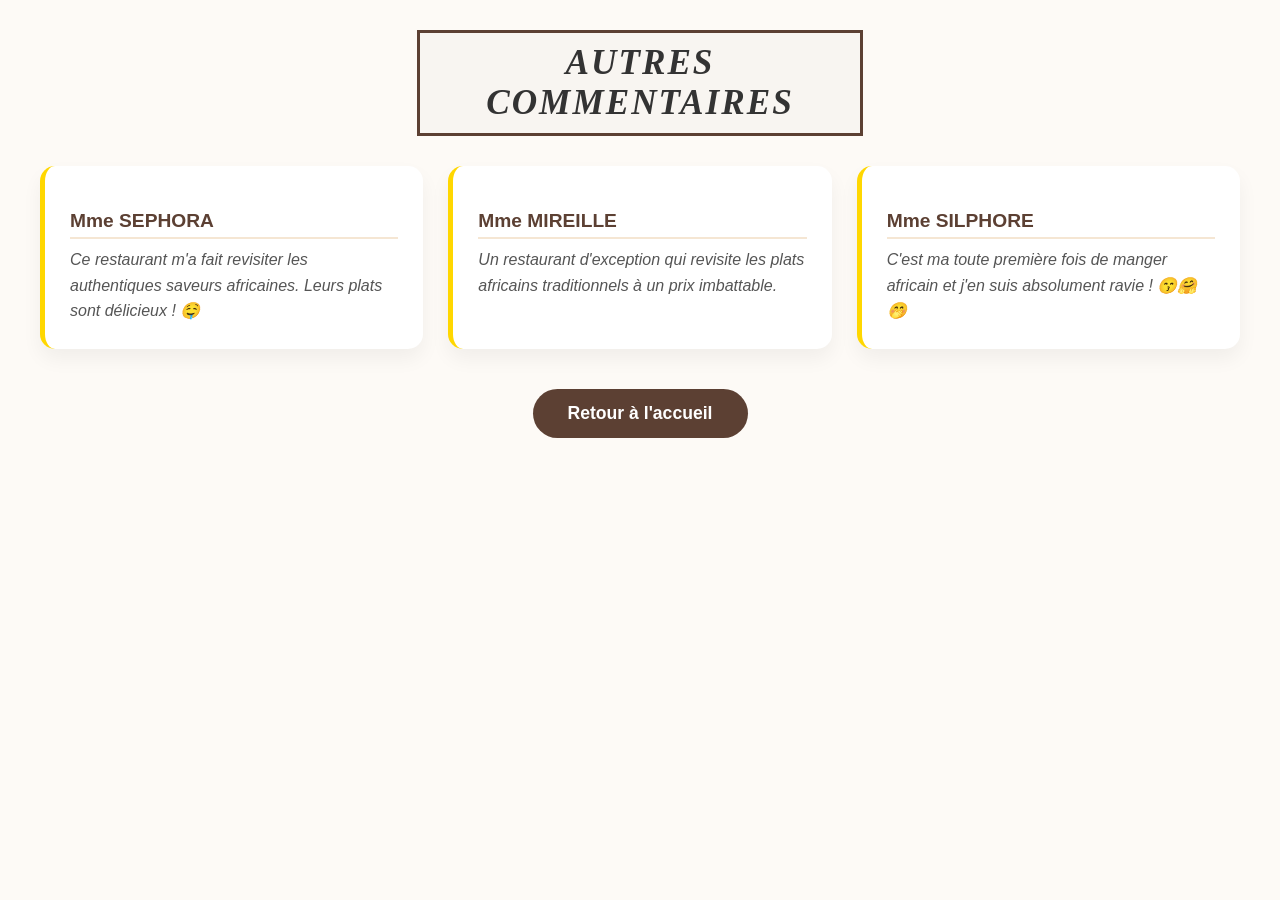
<file: plus de commentaires.html>
<!DOCTYPE html>
<html lang="fr">
<head>
    <meta charset="UTF-8">
    <meta name="viewport" content="width=device-width, initial-scale=1.0">
    <title>AUTRES COMMENTAIRES - La Magie Africaine</title>
    <link rel="stylesheet" href="style.css">
</head>
<body>
    <h1 class="com" style="display: block; margin: 30px auto; max-width: 400px;">AUTRES COMMENTAIRES</h1>
    
    <div class="commentaires-container" style="padding: 0 20px;">
        <div class="commentaires-box">
            <p>Mme SEPHORA</p>
            <aside>Ce restaurant m'a fait revisiter les authentiques saveurs africaines. Leurs plats sont délicieux ! 🤤</aside>
        </div>
        <div class="commentaires-box">
            <p>Mme MIREILLE</p>
            <aside>Un restaurant d'exception qui revisite les plats africains traditionnels à un prix imbattable.</aside>
        </div>
        <div class="commentaires-box">
            <p>Mme SILPHORE</p>
            <aside>C'est ma toute première fois de manger africain et j'en suis absolument ravie ! 😙🤗🤭</aside>
        </div>
    </div>
    
    <div style="text-align: center; margin-top: 40px;">
        <a href="index.html" class="btn-plus">Retour à l'accueil</a>
    </div>
</body>
</html>
</file>
<file: style.css>
/* =========================================
   GLOBAL & BASES
========================================= */
body {
    margin: 0;
    padding: 0;
    font-family: 'Segoe UI', Tahoma, Geneva, Verdana, sans-serif;
    background-color: #fdfaf6;
    color: #333;
}

h1, h2, h3 {
    text-align: center;
    font-family: 'Times New Roman', Times, serif;
}

a {
    text-decoration: none;
    font-size: 1.2em;
    display: inline-block;
    color: white;
    font-weight: 700;
    transition: all 0.3s ease;
}

a:hover {
    color: #ffd700;
    transform: scale(1.05);
}

nav {
    text-align: center;
    padding: 15px;
    background-color: rgba(0, 0, 0, 0.7);
}

nav ul {
    list-style: none;
    padding: 0;
    margin: 0;
    display: flex;
    justify-content: center;
    gap: 20px;
    flex-wrap: wrap;
}

nav ul li a {
    padding: 8px 16px;
    border: 2px solid transparent;
    border-radius: 8px;
}

nav ul li a:hover {
    border-color: #ffd700;
    background-color: rgba(255, 255, 255, 0.1);
}

hr {
    border: 0;
    height: 1px;
    background: #ccc;
    margin: 40px 0;
}

/* =========================================
   ACCUEIL HERO (RESTAURANT)
========================================= */
#accueil {
    background-image: linear-gradient(rgba(0,0,0,0.6), rgba(0,0,0,0.6)), url("WhatsApp Image 2026-06-25 at 07.06.29 (2).jpeg");
    background-size: cover;
    background-repeat: no-repeat;
    background-position: center;
    width: 100%;
    height: 100vh;
    display: flex;
    flex-direction: column;
    justify-content: center;
    align-items: center;
    color: white;
    text-align: center;
}

#accueil header h1 {
    font-size: 4em;
    color: lightpink;
    margin-bottom: 20px;
}

.messagemonaccuiel {
    font-size: 1.8em;
    font-weight: 600;
    font-style: italic;
    max-width: 800px;
    margin-top: 20px;
    line-height: 1.5;
}

/* EN-TÊTE DE LA BOUTIQUE FASHION GLOW */
#mon_style {
    background-color: #111;
    color: white;
    padding: 60px 20px;
    text-align: center;
}
#mon_style h1 {
    font-size: 3em;
    color: #ffd700;
    margin-bottom: 20px;
}

/* =========================================
   CONTEURS DE GRILLES DE PRODUITS
========================================= */
#mon_entrees, #nos_plats, #nos_desserts, #mes_jupe, #mes_blousespulls, #mes_ensemblechic {
    background-color: #5c4033;
    padding: 40px 20px;
    border-radius: 15px;
    margin: 20px auto;
    max-width: 1200px;
}

/* Changement de couleur de fond pour les sections Mode */
#mes_jupe, #mes_blousespulls, #mes_ensemblechic {
    background-color: #1a252f;
}

.entre, .entete {
    font-style: italic;
    font-size: 1.2em;
    text-align: center;
    color: #f5e6d3;
    margin-bottom: 30px;
}

/* Alignement automatique flexible pour les cartes */
.platsentrées, .plats-mets, .desert, .publication-produit {
    display: flex;
    flex-wrap: wrap;
    justify-content: center;
    gap: 25px;
}

/* Style commun des boîtes produits/plats */
.plat-item, .plats, .desserts, .produit {
    flex: 1 1 300px;
    max-width: 350px;
    background-color: rgba(255, 255, 255, 0.1);
    border-radius: 15px;
    padding: 20px;
    text-align: center;
    box-shadow: 0 4px 15px rgba(0,0,0,0.2);
    transition: all 0.3s ease;
    display: flex;
    flex-direction: column;
    justify-content: space-between;
}

.plat-item:hover, .plats:hover, .desserts:hover, .produit:hover {
    transform: translateY(-8px);
    background-color: rgba(255, 255, 255, 0.18);
    box-shadow: 0 12px 24px rgba(0,0,0,0.3);
}

.plat-item img, .plats img, .desserts img, .produit img {
    width: 100%;
    height: 250px;
    object-fit: cover;
    border-radius: 10px;
    box-shadow: 0 5px 15px rgba(0,0,0,0.3);
    transition: transform 0.3s ease;
}

.plat-item img:hover, .plats img:hover, .desserts img:hover, .produit img:hover {
    transform: scale(1.03);
}

.description-du-plat, .description-mets, .description-desserts, .description-photo {
    font-size: 1em;
    color: #f5e6d3;
    margin: 15px 0;
    flex-grow: 1;
}

.Prix, .prix2, .prix3, .prix0, .prix1 {
    font-size: 1.4em;
    font-weight: bold;
    color: #ffd700;
    margin-top: 10px;
    display: block;
}

/* Boutons de commandes */
.toggle-btn {
    background-color: #ffd700;
    color: #5c4033;
    border: none;
    padding: 12px 20px;
    font-size: 1em;
    font-weight: bold;
    border-radius: 25px;
    cursor: pointer;
    transition: all 0.3s ease;
    margin-top: 15px;
    width: 100%;
}

.toggle-btn:hover {
    background-color: white;
    color: #222;
}

/* =========================================
   SECTION AVIS & COMMENTAIRES
========================================= */
#nos_commentaires {
    background-color: #fdfaf6;
    padding: 50px 20px;
    text-align: center;
}

.com {
    font-style: italic;
    font-weight: bold;
    text-align: center;
    color: #333;
    font-size: 2.2em;
    border: 3px solid #5c4033;
    padding: 10px 20px;
    display: inline-block;
    margin-bottom: 40px;
    background-color: rgba(0, 0, 0, 0.02);
    letter-spacing: 2px;
}

.commentaires-container {
    display: grid;
    grid-template-columns: repeat(auto-fit, minmax(280px, 1fr));
    gap: 25px;
    max-width: 1200px;
    margin: 0 auto 30px auto;
}

.commentaires-box {
    background-color: #fff;
    padding: 25px;
    border-radius: 15px;
    box-shadow: 0 10px 20px rgba(0, 0, 0, 0.05);
    transition: all 0.3s ease;
    border-left: 5px solid #ffd700;
    text-align: left;
}

.commentaires-box:hover {
    transform: translateY(-5px);
    box-shadow: 0 15px 30px rgba(0, 0, 0, 0.12);
}

/* Correction ici : ciblage direct de la balise p et aside dans la boite */
.commentaires-box p {
    font-size: 1.2em;
    font-weight: bold;
    color: #5c4033;
    margin-bottom: 8px;
    border-bottom: 2px solid #f5e6d3;
    padding-bottom: 5px;
}

.commentaires-box aside {
    font-size: 1em;
    color: #555;
    line-height: 1.6;
    font-style: italic;
}

.btn-plus {
    background-color: #5c4033;
    color: white;
    border: none;
    padding: 14px 35px;
    font-size: 1.1em;
    font-weight: bold;
    border-radius: 30px;
    cursor: pointer;
    transition: 0.3s;
    display: inline-block;
}

.btn-plus:hover {
    background-color: #ffd700;
    color: #333;
    transform: scale(1.05);
}

/* =========================================
   CONTACTS & PIED DE PAGE
========================================= */
#nos_contacts {
    padding: 40px 20px;
    text-align: center;
    background-color: #f5e6d3;
    color: #5c4033;
}

.cont {
    font-size: 2em;
    font-weight: bold;
    margin-bottom: 15px;
}

footer {
    background-color: #222;
    color: #fff;
    text-align: center;
    padding: 25px;
    font-size: 1em;
}
</file>
